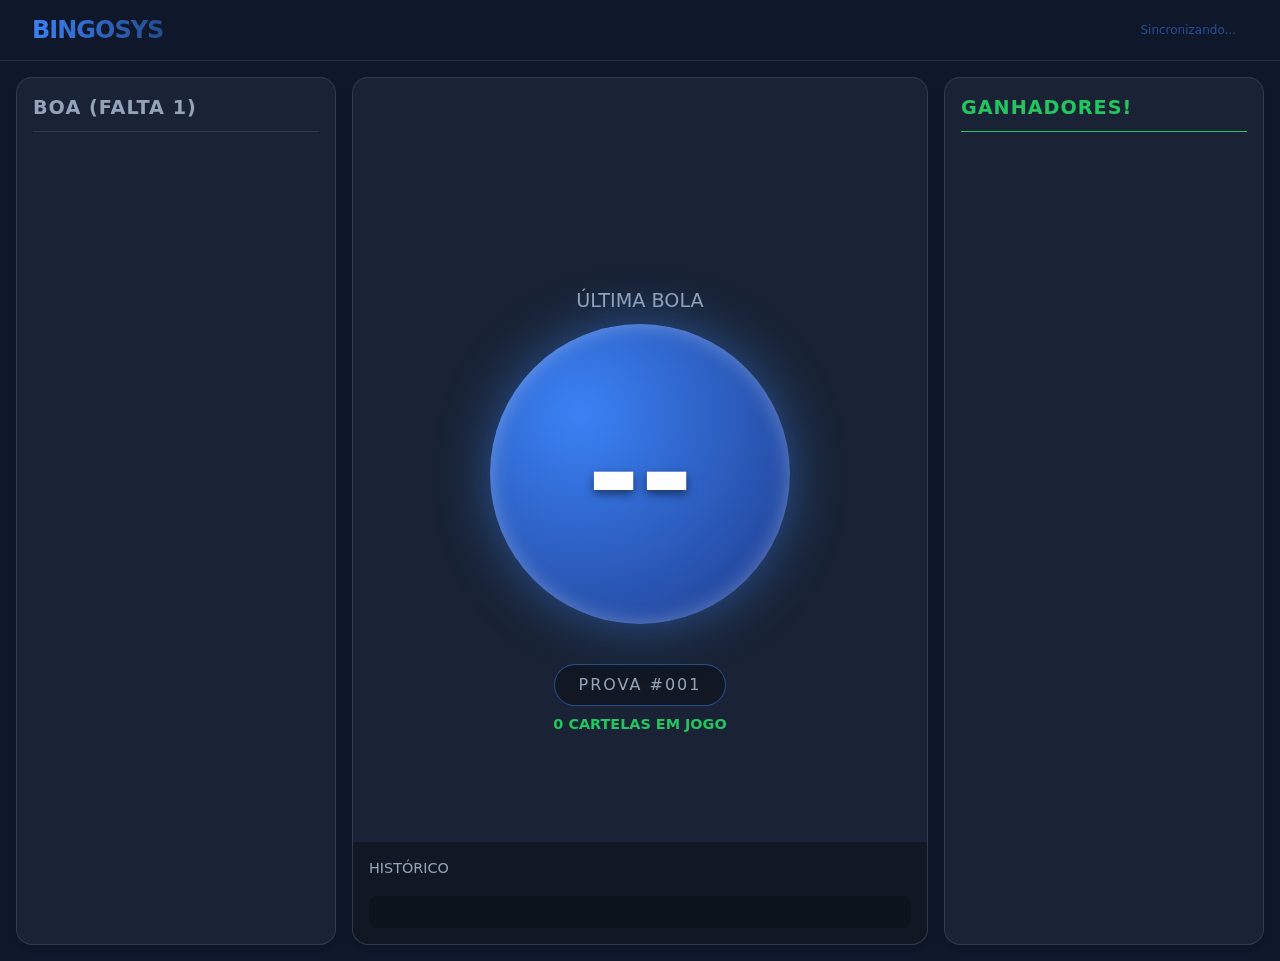
<file: frontend/index.html>
<!DOCTYPE html>
<html lang="pt-BR">

<head>
    <meta charset="UTF-8">
    <meta name="viewport" content="width=device-width, initial-scale=1.0">
    <title>BingoSys - Sorteio Ao Vivo</title>
    <link rel="stylesheet" href="css/style.css">

    <style>
        body {
            overflow-y: auto;
            min-height: 100vh;
        }

        /* Grid Layout */
        .main-grid {
            display: grid;
            grid-template-columns: 320px 1fr 320px;
            gap: 1rem;
            padding: 1rem;
            min-height: 100vh;
        }

        /* Mobile Responsiveness */
        @media (max-width: 1100px) {
            .main-grid {
                grid-template-columns: 1fr;
                height: auto;
                overflow-y: visible;
            }

            .main-grid aside,
            .main-grid main {
                height: auto !important;
                min-height: unset;
            }

            /* Order: Main Content -> Boa -> Ganhadores */
            .main-grid main {
                order: 1;
            }

            .main-grid aside:nth-of-type(1) {
                order: 2;
            }

            .main-grid aside:nth-of-type(2) {
                order: 3;
            }

            .ticket-list {
                max-height: 300px !important;
            }

            .big-ball {
                width: 60vw !important;
                height: 60vw !important;
                font-size: 20vw !important;
            }

            .admin-controls {
                position: relative !important;
                top: 0 !important;
                right: 0 !important;
                margin-bottom: 2rem;
                flex-wrap: wrap;
                justify-content: center;
                width: 100%;
            }
        }

        .section-title {
            font-size: 1.2rem;
            font-weight: 600;
            color: var(--text-secondary);
            margin-bottom: 1rem;
            text-transform: uppercase;
            letter-spacing: 1px;
            border-bottom: 1px solid rgba(255, 255, 255, 0.1);
            padding-bottom: 0.5rem;
        }

        /* Last Calls Bar */
        .balls-history {
            display: flex;
            gap: 0.5rem;
            flex-wrap: wrap;
            padding: 1rem;
            background: rgba(0, 0, 0, 0.2);
            border-radius: var(--radius-md);
            margin-top: 1rem;
        }

        .ball {
            width: 50px;
            height: 50px;
            border-radius: 50%;
            background: var(--bg-secondary);
            display: flex;
            align-items: center;
            justify-content: center;
            font-weight: 700;
            font-size: 1.2rem;
            border: 2px solid transparent;
            box-shadow: 0 4px 6px rgba(0, 0, 0, 0.2);
        }

        .ball.last {
            background: var(--warning);
            color: #000;
            border-color: #fff;
            transform: scale(1.1);
        }

        /* Current Call - The Big One */
        .current-ball-display {
            display: flex;
            flex-direction: column;
            align-items: center;
            justify-content: center;
            height: 100%;
        }

        .big-ball {
            width: 25vw;
            height: 25vw;
            max-width: 300px;
            max-height: 300px;
            border-radius: 50%;
            background: radial-gradient(circle at 30% 30%, var(--accent-primary), #1e3a8a);
            display: flex;
            align-items: center;
            justify-content: center;
            font-size: 8rem;
            font-weight: 800;
            color: white;
            box-shadow: 0 0 50px var(--accent-glow), inset 0 0 20px rgba(255, 255, 255, 0.3);
            text-shadow: 0 4px 10px rgba(0, 0, 0, 0.5);
            margin-bottom: 1rem;
            animation: popIn 0.5s cubic-bezier(0.175, 0.885, 0.32, 1.275);
        }

        @keyframes popIn {
            from {
                transform: scale(0);
                opacity: 0;
            }

            to {
                transform: scale(1);
                opacity: 1;
            }
        }

        /* Lists */
        .ticket-list {
            list-style: none;
            overflow-y: auto;
            max-height: calc(100vh - 150px);
        }

        .ticket-item {
            background: rgba(255, 255, 255, 0.05);
            padding: 0.75rem;
            margin-bottom: 0.5rem;
            border-radius: var(--radius-md);
            display: flex;
            justify-content: space-between;
            align-items: center;
            border-left: 4px solid var(--text-secondary);
        }

        .ticket-item.winner {
            background: rgba(34, 197, 94, 0.2);
            border-left-color: var(--success);
            animation: pulse 2s infinite;
        }

        .ticket-item.near-1 {
            border-left-color: var(--warning);
        }

        /* Bingo Grid Visualization */
        .ticket-card {
            background: rgba(15, 23, 42, 0.6);
            border: 1px solid rgba(255, 255, 255, 0.1);
            border-radius: var(--radius-lg);
            padding: 1rem;
            margin-bottom: 1rem;
            position: relative;
            overflow: hidden;
            transition: all 0.3s;
        }

        .ticket-card.winner {
            border-color: var(--success);
            box-shadow: 0 0 20px rgba(34, 197, 94, 0.2);
        }

        .ticket-card.near-1 {
            border-color: var(--warning);
        }

        .ticket-header {
            display: flex;
            justify-content: space-between;
            align-items: center;
            margin-bottom: 0.75rem;
            font-size: 0.9rem;
            font-weight: 700;
        }

        .bingo-container {
            user-select: none;
        }

        .bingo-labels {
            display: grid;
            grid-template-columns: repeat(5, 1fr);
            gap: 4px;
            text-align: center;
            font-weight: 900;
            color: var(--accent-glow);
            font-size: 0.75rem;
            margin-bottom: 4px;
            letter-spacing: 2px;
        }

        .bingo-grid {
            display: grid;
            grid-template-columns: repeat(5, 1fr);
            gap: 4px;
        }

        .bingo-cell {
            background: rgba(255, 255, 255, 0.03);
            border: 1px solid rgba(255, 255, 255, 0.05);
            aspect-ratio: 1/1;
            display: flex;
            align-items: center;
            justify-content: center;
            font-size: 0.85rem;
            font-weight: 700;
            border-radius: 4px;
            color: var(--text-secondary);
            transition: all 0.2s;
        }

        .bingo-cell.marked {
            background: rgba(34, 197, 94, 0.3);
            border-color: var(--success);
            color: white;
            box-shadow: inset 0 0 8px rgba(34, 197, 94, 0.2);
        }

        @keyframes pulse {
            0% {
                box-shadow: 0 0 0 0 rgba(34, 197, 94, 0.4);
            }

            70% {
                box-shadow: 0 0 0 10px rgba(34, 197, 94, 0);
            }

            100% {
                box-shadow: 0 0 0 0 rgba(34, 197, 94, 0);
            }
        }

        /* Admin Controls */
        .admin-controls {
            position: absolute;
            top: 1rem;
            right: 1rem;
            display: flex;
            gap: 1rem;
            z-index: 100;
            background: rgba(0, 0, 0, 0.4);
            padding: 0.75rem;
            border-radius: var(--radius-md);
            backdrop-filter: blur(5px);
            align-items: center;
        }

        .input-manual {
            width: 60px;
            background: rgba(255, 255, 255, 0.1);
            border: 1px solid rgba(255, 255, 255, 0.2);
            color: white;
            padding: 0.5rem;
            border-radius: var(--radius-md);
            text-align: center;
            font-weight: bold;
            font-size: 1.1rem;
        }

        .more-badge {
            background: var(--bg-secondary);
            color: var(--text-secondary);
            padding: 0.5rem;
            text-align: center;
            border-radius: var(--radius-md);
            font-size: 0.85rem;
            font-style: italic;
            border: 1px dashed rgba(255, 255, 255, 0.1);
            margin-top: 0.5rem;
        }

        .sorteio-id-box {
            background: rgba(0, 0, 0, 0.3);
            padding: 0.5rem 1.5rem;
            border-radius: 50px;
            border: 1px solid var(--accent-glow);
            margin-top: 1.5rem;
            color: var(--text-secondary);
            font-weight: 500;
            letter-spacing: 2px;
        }

        /* Top Menu Bar */
        .top-navbar {
            background: rgba(15, 23, 42, 0.9);
            backdrop-filter: blur(10px);
            border-bottom: 1px solid rgba(255, 255, 255, 0.1);
            padding: 0.75rem 2rem;
            display: flex;
            justify-content: space-between;
            align-items: center;
            position: sticky;
            top: 0;
            z-index: 1000;
        }

        .nav-logo {
            font-size: 1.5rem;
            font-weight: 800;
            background: linear-gradient(to right, var(--accent-primary), var(--accent-glow));
            -webkit-background-clip: text;
            -webkit-text-fill-color: transparent;
            letter-spacing: -1px;
        }

        .nav-actions {
            display: flex;
            gap: 1rem;
        }

        .nav-btn {
            background: rgba(255, 255, 255, 0.05);
            border: 1px solid rgba(255, 255, 255, 0.1);
            color: white;
            padding: 0.5rem 1rem;
            border-radius: var(--radius-md);
            cursor: pointer;
            font-size: 0.85rem;
            font-weight: 600;
            transition: all 0.2s;
            display: flex;
            align-items: center;
            gap: 0.5rem;
            text-decoration: none;
        }

        .nav-btn:hover {
            background: rgba(255, 255, 255, 0.1);
            border-color: var(--accent-primary);
        }

        .nav-btn.primary {
            background: var(--accent-primary);
            border-color: transparent;
        }

        /* Modal Settings */
        .modal-overlay {
            position: fixed;
            top: 0;
            left: 0;
            right: 0;
            bottom: 0;
            background: rgba(0, 0, 0, 0.8);
            display: none;
            /* Hidden by default */
            align-items: center;
            justify-content: center;
            z-index: 2000;
            backdrop-filter: blur(5px);
        }

        .modal-card {
            background: var(--bg-secondary);
            width: 100%;
            max-width: 450px;
            padding: 2rem;
            border-radius: var(--radius-lg);
            border: 1px solid rgba(255, 255, 255, 0.1);
            box-shadow: 0 25px 50px -12px rgba(0, 0, 0, 0.5);
        }

        .modal-header {
            margin-bottom: 1.5rem;
            border-bottom: 1px solid rgba(255, 255, 255, 0.05);
            padding-bottom: 1rem;
        }

        .modal-title {
            font-size: 1.25rem;
            font-weight: 700;
            color: white;
        }

        .form-group {
            margin-bottom: 1.25rem;
        }

        .form-label {
            display: block;
            font-size: 0.85rem;
            color: var(--text-secondary);
            margin-bottom: 0.5rem;
            font-weight: 500;
        }

        .form-input {
            width: 100%;
            background: rgba(0, 0, 0, 0.2);
            border: 1px solid rgba(255, 255, 255, 0.1);
            padding: 0.75rem;
            border-radius: var(--radius-md);
            color: white;
            font-size: 1rem;
        }

        .form-select {
            width: 100%;
            background: #0f172a;
            border: 1px solid rgba(255, 255, 255, 0.1);
            padding: 0.75rem;
            border-radius: var(--radius-md);
            color: white;
            font-size: 1rem;
            appearance: none;
            cursor: pointer;
        }

        .form-select option {
            background: #0f172a;
            color: white;
        }

        .modal-footer {
            display: flex;
            justify-content: flex-end;
            gap: 1rem;
            margin-top: 2rem;
        }

        .mode-badge {
            font-size: 0.75rem;
            background: rgba(var(--accent-primary-rgb), 0.2);
            padding: 0.25rem 0.75rem;
            border-radius: 100px;
            color: var(--accent-glow);
            border: 1px solid rgba(var(--accent-primary-rgb), 0.3);
        }
    </style>
</head>

<body>

    <nav class="top-navbar">
        <div class="nav-logo">BINGOSYS</div>
        <div id="game-status-badge" class="nav-actions">
            <div id="mode-display" class="mode-badge">Sincronizando...</div>
        </div>
    </nav>

    <div class="main-grid">
        <!-- Left: Near Wins (Good) -->
        <aside class="glass-panel" style="padding: 1rem; display: flex; flex-direction: column;">
            <div class="section-title">Boa (Falta 1)</div>
            <ul id="list-near-1" class="ticket-list" style="flex: 1;">
                <!-- Items injected via JS -->
            </ul>
            <div id="more-near-1" class="more-badge" style="display: none;"></div>
        </aside>

        <!-- Center: Highlights -->
        <main class="glass-panel" style="position: relative; overflow: hidden;">
            <div class="current-ball-display">
                <div
                    style="font-size: 1.2rem; color: var(--text-secondary); margin-bottom: 0.5rem; text-transform: uppercase;">
                    Última Bola</div>
                <div id="current-ball" class="big-ball">--</div>
                <div id="sorteio-label" class="sorteio-id-box">PROVA #001</div>
                <div id="playing-count"
                    style="margin-top: 0.5rem; color: var(--success); font-size: 0.9rem; font-weight: 600;">0 CARTELAS
                    EM JOGO</div>
            </div>

            <!-- Bottom: History -->
            <div style="position: absolute; bottom: 0; left: 0; right: 0; background: rgba(0,0,0,0.3); padding: 1rem;">
                <div style="font-size: 0.9rem; margin-bottom: 0.5rem; color: var(--text-secondary);">HISTÓRICO</div>
                <div id="history-row" class="balls-history">
                    <!-- Balls injected here -->
                </div>
            </div>

            <!-- Admin Controls Removed for Public View -->
        </main>

        <!-- Right: Winners -->
        <aside class="glass-panel" style="padding: 1rem; display: flex; flex-direction: column;">
            <div class="section-title" style="color: var(--success); border-color: var(--success);">Ganhadores!</div>
            <ul id="list-winners" class="ticket-list" style="flex: 1;">
                <!-- Winners... -->
            </ul>
            <div id="more-winners" class="more-badge" style="display: none;"></div>
        </aside>
    </div>

    <!-- Modal preferences removed for public view -->

    <script src="js/socket.js"></script>
    <script>
        // DOM Elements
        const elCurrentBall = document.getElementById('current-ball');
        const elHistory = document.getElementById('history-row');
        const elListNear1 = document.getElementById('list-near-1');
        const elListWinners = document.getElementById('list-winners');
        const elMoreNear1 = document.getElementById('more-near-1');
        const elManualInput = document.getElementById('manual-num');

        // State
        let drawnNumbers = [];
        let lastWinners = [];
        let lastNearWins = {};
        let config = {
            maxBalls: 75,
            historyLimit: 10
        };
        let showAllWinners = false;
        let showAllNear1 = false;
        let availableModes = [];

        // Socket Events
        bingoSocket.on('connected', () => {
            console.log('Painel conectado!');
        });

        bingoSocket.on('sync_status', (data) => {
            // Sincroniza vendas
            const elPlaying = document.getElementById('playing-count');
            if (elPlaying) elPlaying.textContent = data.totalRegistered + " CARTELAS EM JOGO";

            // Sincroniza bolas
            drawnNumbers = data.drawnNumbers || [];
            elHistory.innerHTML = "";
            drawnNumbers.forEach(num => {
                const ball = document.createElement('div');
                ball.className = 'history-ball';
                ball.textContent = num < 10 ? '0' + num : num;
                elHistory.insertBefore(ball, elHistory.firstChild);
            });

            if (drawnNumbers.length > 0) {
                const last = drawnNumbers[drawnNumbers.length - 1];
                elCurrentBall.textContent = last < 10 ? '0' + last : last;
            } else {
                elCurrentBall.textContent = "--";
            }

            // Sincroniza listas
            if (data.winners) updateWinners(data.winners);
            if (data.near_wins) updateNearWins(data.near_wins);

            // Sincroniza Configurações
            if (data.maxBalls) config.maxBalls = data.maxBalls;
            if (data.gridIndex) config.gridIndex = data.gridIndex;
            if (data.numChances) config.numChances = data.numChances;

            if (data.modes) {
                availableModes = data.modes;
                populateModesList();
            }

            updateConfigBadge();
        });

        bingoSocket.on('config_updated', (data) => {
            config.maxBalls = data.maxBalls;
            config.gridIndex = data.gridIndex;
            config.numChances = data.numChances;
            updateConfigBadge();

            // Sincroniza campos se o administrador estiver com o modal aberto
            syncSettingsFields();
        });

        bingoSocket.on('number_drawn', (data) => {
            const num = data.number;
            drawnNumbers.push(num);
            updateDisplay(num);

            // Re-renderiza listas para atualizar destaques nos grids
            updateWinners(lastWinners);
            updateNearWins(lastNearWins);
        });

        bingoSocket.on('number_cancelled', (data) => {
            const num = data.number;
            drawnNumbers = drawnNumbers.filter(n => n !== num);
            if (elHistory.firstChild) elHistory.removeChild(elHistory.firstChild);

            if (drawnNumbers.length > 0) {
                const last = drawnNumbers[drawnNumbers.length - 1];
                elCurrentBall.textContent = last < 10 ? '0' + last : last;
            } else {
                elCurrentBall.textContent = "--";
            }

            if (data.winners) updateWinners(data.winners);
            if (data.near_wins) updateNearWins(data.near_wins);
        });

        bingoSocket.on('ticket_registered', (data) => {
            const elPlaying = document.getElementById('playing-count');
            if (elPlaying) elPlaying.textContent = data.totalRegistered + " CARTELAS EM JOGO";
        });

        bingoSocket.on('sales_cleared', (data) => {
            const elPlaying = document.getElementById('playing-count');
            if (elPlaying) elPlaying.textContent = "0 CARTELAS EM JOGO";
        });

        bingoSocket.on('game_update', (data) => {
            if (data.winners) updateWinners(data.winners);
            if (data.near_wins) updateNearWins(data.near_wins);
        });

        bingoSocket.on('sync_status', (data) => {
            if (data.historyLimit) config.historyLimit = data.historyLimit;
            drawnNumbers = data.drawnNumbers || [];

            elHistory.innerHTML = "";
            const historyToShow = drawnNumbers.slice(-config.historyLimit);
            historyToShow.forEach(num => {
                const ball = document.createElement('div');
                ball.className = 'ball animate-fade-in';
                ball.textContent = num;
                elHistory.insertBefore(ball, elHistory.firstChild);
            });

            if (drawnNumbers.length > 0) {
                const last = drawnNumbers[drawnNumbers.length - 1];
                elCurrentBall.textContent = last < 10 ? '0' + last : last;
            } else {
                elCurrentBall.textContent = "--";
            }

            if (data.winners) {
                lastWinners = data.winners;
                updateWinners(lastWinners);
            }
            if (data.near_wins) {
                lastNearWins = data.near_wins;
                updateNearWins(lastNearWins);
            }

            if (document.getElementById('mode-display')) {
                document.getElementById('mode-display').textContent = data.modeName || "Bingo";
            }
        });

        bingoSocket.on('config_updated', (data) => {
            if (data.historyLimit) {
                config.historyLimit = data.historyLimit;
                // Aplica trimming imediato se o limite diminuiu
                while (elHistory.children.length > config.historyLimit) {
                    elHistory.removeChild(elHistory.lastChild);
                }
            }
        });

        bingoSocket.on('game_started', () => {
            resetBoard();
        });

        // Admin Actions Removed for Public View

        function updateDisplay(number) {
            // Update Big Ball
            // Trigger animation reset
            elCurrentBall.style.animation = 'none';
            elCurrentBall.offsetHeight; /* trigger reflow */
            elCurrentBall.style.animation = null;
            elCurrentBall.textContent = number < 10 ? '0' + number : number;

            // Add to history
            const ball = document.createElement('div');
            ball.className = 'ball animate-fade-in';
            ball.textContent = number;
            // Prepend
            elHistory.insertBefore(ball, elHistory.firstChild);

            // Limit to historyLimit items in history
            while (elHistory.children.length > config.historyLimit) {
                elHistory.removeChild(elHistory.lastChild);
            }
        }

        function updateWinners(winners) {
            lastWinners = winners || [];
            elListWinners.innerHTML = "";
            let toShow = [...lastWinners];

            if (toShow.length > 3 && !showAllWinners) {
                elMoreWinners.style.display = 'block';
                elMoreWinners.textContent = `+ ${toShow.length - 3} ganhadores`;
                toShow = toShow.slice(0, 3);
            } else {
                elMoreWinners.style.display = 'none';
            }

            toShow.forEach(ticket => {
                try {
                    const div = document.createElement('div');
                    div.className = 'ticket-card winner';
                    let gridHtml = renderBingoGrid(ticket.numbers);
                    div.innerHTML = `
                        <div class="ticket-header">
                            <span style="color: var(--success)">🏆 #${ticket.barcode}</span>
                            <span>GANHOU!</span>
                        </div>
                        ${gridHtml}
                    `;
                    elListWinners.appendChild(div);
                } catch (e) { console.error("Erro ao renderizar vencedor:", e); }
            });
        }

        function updateNearWins(nearWins) {
            lastNearWins = nearWins || {};
            elListNear1.innerHTML = "";
            let list1 = lastNearWins["1"] || [];

            if (list1.length > 3 && !showAllNear1) {
                elMoreNear1.style.display = 'block';
                elMoreNear1.textContent = `+ ${list1.length - 3} armadas`;
                list1 = list1.slice(0, 3);
            } else {
                elMoreNear1.style.display = 'none';
            }

            list1.forEach(ticket => {
                try {
                    const div = document.createElement('div');
                    div.className = 'ticket-card near-1';
                    let gridHtml = renderBingoGrid(ticket.numbers);
                    div.innerHTML = `
                        <div class="ticket-header">
                            <span style="color: var(--warning)">🔥 #${ticket.barcode}</span>
                            <span>FALTA 1</span>
                        </div>
                        ${gridHtml}
                    `;
                    elListNear1.appendChild(div);
                } catch (e) { console.error("Erro ao renderizar armada:", e); }
            });
        }

        function renderBingoGrid(numbers) {
            if (!numbers || numbers.length === 0) return "";

            const rows = numbers.length / 5;
            let html = `
                <div class="bingo-container">
                    <div class="bingo-labels">
                        <div>B</div><div>I</div><div>N</div><div>G</div><div>O</div>
                    </div>
                    <div class="bingo-grid" style="grid-template-rows: repeat(${rows}, 1fr)">
            `;

            // Preenchimento coluna-primeiro (B-I-N-G-O)
            // Para cada linha r, visitamos cada coluna c
            for (let r = 0; r < rows; r++) {
                for (let c = 0; c < 5; c++) {
                    const idx = (c * rows) + r;
                    const val = numbers[idx];
                    const isMarked = drawnNumbers.includes(val);
                    html += `<div class="bingo-cell ${isMarked ? 'marked' : ''}">${val.toString().padStart(2, '0')}</div>`;
                }
            }
            html += `</div></div>`;
            return html;
        }

        function resetBoard() {
            elCurrentBall.textContent = "--";
            elHistory.innerHTML = "";
            elListNear1.innerHTML = "";
            elListWinners.innerHTML = "";
            elMoreNear1.style.display = 'none';
            elMoreWinners.style.display = 'none';
            drawnNumbers = [];
        }

        // Settings Modal Logic Removed for Public View

        function populateModesList() {
            const select = document.getElementById('cfg-mode');
            select.innerHTML = "";
            availableModes.forEach(mode => {
                const opt = document.createElement('option');
                opt.value = mode.id;
                opt.textContent = mode.name;
                select.appendChild(opt);
            });
        }

        function updateConfigBadge() {
            const badge = document.getElementById('mode-display');
            if (badge) {
                const mode = availableModes.find(m => m.balls == config.maxBalls && m.grid == config.gridIndex);
                const modeName = mode ? mode.name : `${config.maxBalls} Bolas | Grade ${parseInt(config.gridIndex) + 1}`;
                badge.textContent = `${modeName} | ${config.numChances} Chance(s)`;
            }
            // Atualiza o placeholder do manual input
            elManualInput.max = config.maxBalls;
        }
    </script>
</body>

</html>
</file>
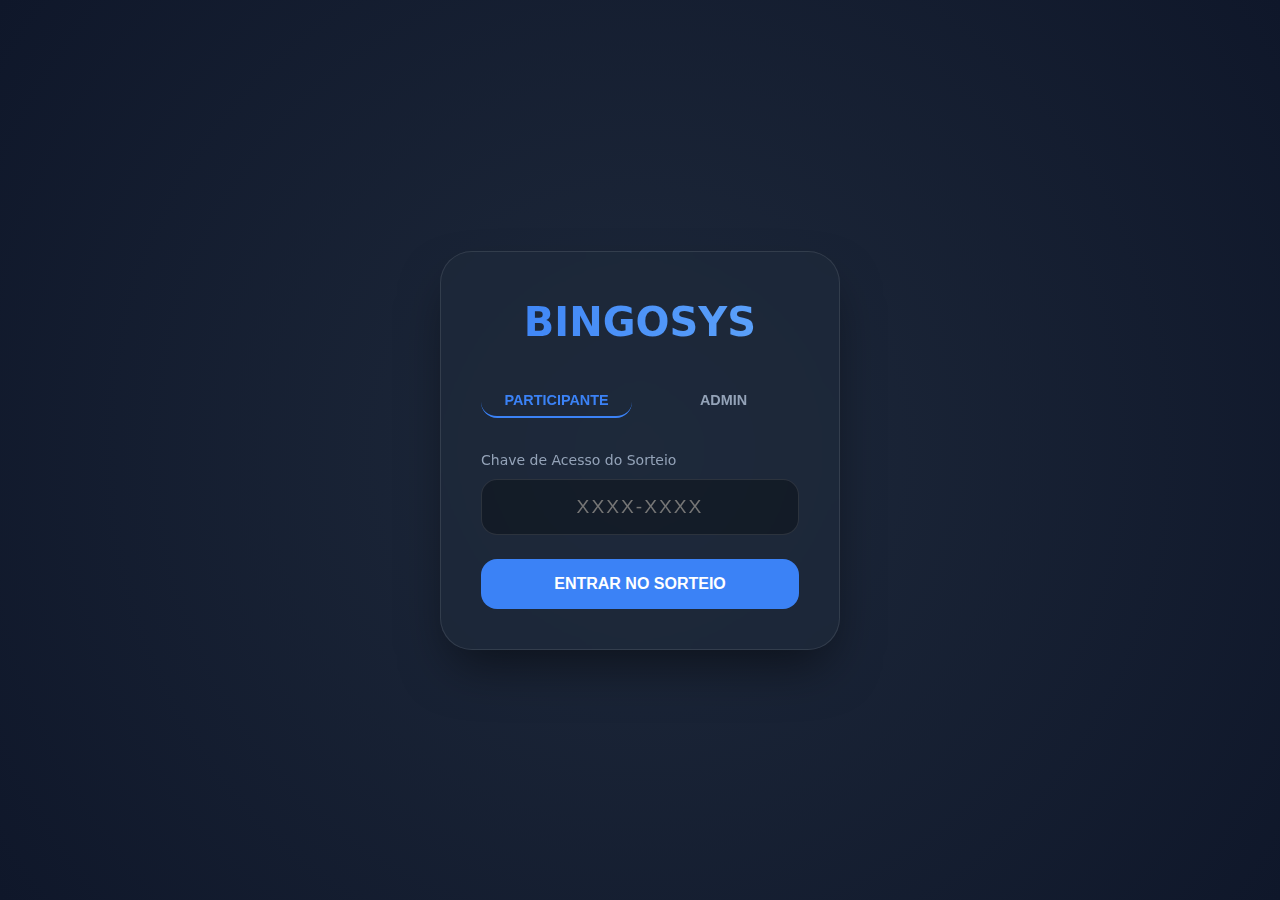
<file: frontend/admin_tenants.html>
<!DOCTYPE html>
<html lang="pt-BR">

<head>
    <meta charset="UTF-8">
    <meta name="viewport" content="width=device-width, initial-scale=1.0">
    <title>BingoSys - Administração Mestre</title>
    <link rel="stylesheet" href="css/style.css">
    <style>
        .admin-container {
            padding: 2rem;
            max-width: 1200px;
            margin: 0 auto;
        }

        .header {
            display: flex;
            justify-content: space-between;
            align-items: center;
            margin-bottom: 2rem;
        }

        .card {
            background: rgba(30, 41, 59, 0.4);
            backdrop-filter: blur(10px);
            border: 1px solid rgba(255, 255, 255, 0.1);
            border-radius: 1rem;
            padding: 1.5rem;
            margin-bottom: 2rem;
        }

        table {
            width: 100%;
            border-collapse: collapse;
            margin-top: 1rem;
        }

        th {
            text-align: left;
            color: #94a3b8;
            padding: 1rem;
            font-size: 0.8rem;
            text-transform: uppercase;
            border-bottom: 1px solid rgba(255, 255, 255, 0.05);
        }

        td {
            padding: 1rem;
            border-bottom: 1px solid rgba(255, 255, 255, 0.05);
            font-size: 0.95rem;
        }

        .badge {
            padding: 0.25rem 0.75rem;
            border-radius: 1rem;
            font-size: 0.75rem;
            font-weight: 600;
        }

        .badge-active {
            background: rgba(34, 197, 94, 0.2);
            color: #4ade80;
        }

        .btn-action {
            background: rgba(255, 255, 255, 0.05);
            border: 1px solid rgba(255, 255, 255, 0.1);
            color: white;
            padding: 0.4rem 0.8rem;
            border-radius: 0.5rem;
            cursor: pointer;
            font-size: 0.8rem;
        }

        .btn-primary {
            background: #3b82f6;
            border: none;
            padding: 0.75rem 1.5rem;
            font-weight: 700;
        }
    </style>
</head>

<body>
    <div class="admin-container">
        <div class="header">
            <h1 style="font-size: 1.8rem; font-weight: 800;">ADMINISTRAÇÃO MESTRE</h1>
            <button onclick="BingoAuth.logout()" class="nav-btn" style="color: var(--danger)">SAIR</button>
        </div>

        <div class="card">
            <div style="display: flex; justify-content: space-between; align-items: center;">
                <h2 style="font-size: 1.2rem; font-weight: 700;">CHAVES</h2>
                <button class="btn-action btn-primary" onclick="abrirModalNovaChave()">+ Nova Chave</button>
            </div>
            <table>
                <thead>
                    <tr>
                        <th>ID</th>
                        <th>CÓDIGO DA CHAVE</th>
                        <th>SORTEIO VINCULADO</th>
                        <th>STATUS</th>
                        <th>AÇÕES</th>
                    </tr>
                </thead>
                <tbody id="lista-chaves">
                    <!-- Injetado via JS -->
                    <tr>
                        <td colspan="5" style="text-align: center; color: #94a3b8; padding: 3rem;">Carregando dados do
                            servidor...</td>
                    </tr>
                </tbody>
            </table>
        </div>

        <div class="card">
            <h2 style="font-size: 1.2rem; font-weight: 700; margin-bottom: 1rem;">SORTEIOS ATIVOS</h2>
            <div id="lista-sorteios"
                style="display: grid; grid-template-columns: repeat(auto-fill, minmax(300px, 1fr)); gap: 1rem;">
                <!-- Cards de sorteios -->
            </div>
        </div>
    </div>

    <!-- Modal Nova Chave -->
    <div id="modal-nova-chave"
        style="display: none; position: fixed; top: 0; left: 0; width: 100%; height: 100%; background: rgba(0,0,0,0.8); backdrop-filter: blur(5px); z-index: 1000; justify-content: center; align-items: center;">
        <div class="card"
            style="width: 100%; max-width: 400px; margin: 1rem; border: 1px solid rgba(59, 130, 246, 0.3);">
            <h2 style="margin-bottom: 1.5rem; font-size: 1.4rem; color: #3b82f6;">Nova Chave de Acesso</h2>

            <div style="margin-bottom: 1.5rem;">
                <label style="display: block; font-size: 0.8rem; color: #94a3b8; margin-bottom: 0.5rem;">Modelo de
                    Sorteio:</label>
                <select id="new-modelo"
                    style="width: 100%; padding: 0.8rem; background: #0f172a; border: 1px solid #334155; border-radius: 8px; color: white;">
                    <!-- Preenchido via JS -->
                </select>
            </div>

            <div style="margin-bottom: 2rem;">
                <label style="display: block; font-size: 0.8rem; color: #94a3b8; margin-bottom: 0.5rem;">Base de
                    Dados:</label>
                <select id="new-base"
                    style="width: 100%; padding: 0.8rem; background: #0f172a; border: 1px solid #334155; border-radius: 8px; color: white;">
                    <!-- Preenchido via JS -->
                </select>
            </div>

            <div style="display: flex; gap: 1rem;">
                <button class="btn-action btn-primary" style="flex: 2; border-radius: 8px;"
                    onclick="gerarNovaChaveFinal()">GERAR E CRIAR</button>
                <button class="btn-action" style="flex: 1; border-radius: 8px;"
                    onclick="fecharModalNovaChave()">CANCELAR</button>
            </div>
        </div>
    </div>

    <script src="js/socket.js"></script>
    <script src="js/auth.js"></script>
    <script>
        if (!BingoAuth.checkAccess() || !BingoAuth.getSession().isMaster) {
            window.location.href = 'login.html';
        }

        const elListaSorteios = document.getElementById('lista-sorteios');

        bingoSocket.on('connected', () => {
            console.log("Conectado como Administrador. Solicitando dados...");
            bingoSocket.send('get_admin_data');
        });

        bingoSocket.on('admin_data_response', (data) => {
            renderizarSorteios(data.sorteios);
            renderizarChaves(data.chaves);
            popularModelosEBases(data.modelos, data.bases);
        });

        bingoSocket.on('chave_criada_response', (data) => {
            if (data.status === 'ok') {
                fecharModalNovaChave();
                renderizarSorteios(data.sorteios);
                renderizarChaves(data.chaves);

                // Opcional: feedback visual sutil ao invés de alert travando
                console.log("Sorteio e Chave criados:", data.chave);
            } else {
                alert("Erro: " + data.message);
            }
        });

        function popularModelosEBases(modelos, bases) {
            const selModelo = document.getElementById('new-modelo');
            const selBase = document.getElementById('new-base');

            selModelo.innerHTML = modelos.map(m => `<option value="${m.id}">${m.nome}</option>`).join('');
            selBase.innerHTML = bases.map(b => `<option value="${b.id}">${b.nome} (${b.tipo})</option>`).join('');
        }

        function renderizarChaves(chaves) {
            const tbody = document.getElementById('lista-chaves');
            tbody.innerHTML = "";

            if (chaves.length === 0) {
                tbody.innerHTML = `<tr><td colspan="5" style="text-align: center; color: #94a3b8; padding: 2rem;">Nenhuma chave gerada.</td></tr>`;
                return;
            }

            chaves.forEach(c => {
                const tr = document.createElement('tr');
                tr.innerHTML = `
                    <td><span style="color: #3b82f6; font-weight: 700;">#${c.id}</span></td>
                    <td><code style="background: #0f172a; padding: 0.3rem 0.6rem; border-radius: 4px; border: 1px solid #334155;">${c.chave}</code></td>
                    <td>Sorteio #${c.sorteio_id}</td>
                    <td><span class="badge ${c.status === 'ativa' ? 'badge-active' : ''}">${c.status.toUpperCase()}</span></td>
                    <td>
                        <button class="btn-action" style="border-color: #3b82f6; color: #3b82f6;" onclick="copiarTexto('${c.chave}')">COPIAR</button>
                    </td>
                `;
                tbody.appendChild(tr);
            });
        }

        function copiarTexto(texto) {
            navigator.clipboard.writeText(texto).then(() => {
                alert("Chave copiada para a área de transferência!");
            }).catch(err => {
                console.error('Erro ao copiar:', err);
            });
        }

        function renderizarSorteios(sorteios) {
            elListaSorteios.innerHTML = "";
            if (sorteios.length === 0) {
                elListaSorteios.innerHTML = "<p style='color: #94a3b8; padding: 2rem;'>Nenhum sorteio cadastrado no momento.</p>";
                return;
            }

            sorteios.forEach(s => {
                const card = document.createElement('div');
                card.className = 'card';
                card.style.margin = '0';
                card.innerHTML = `
                    <div style="display: flex; justify-content: space-between; align-items: start; margin-bottom: 1rem;">
                        <div>
                            <span style="color: #3b82f6; font-weight: 800; font-size: 0.8rem;">#${s.id}</span>
                            <h3 style="font-weight: 700; margin-top: 0.2rem;">${s.modelo}</h3>
                            <p style="font-size: 0.75rem; color: #94a3b8;">Base: ${s.base}</p>
                        </div>
                        <span class="badge ${s.status === 'rodando' ? 'badge-active' : ''}">${s.status.toUpperCase()}</span>
                    </div>
                    <div style="font-size: 0.8rem; color: #94a3b8; margin-bottom: 1rem;">
                        Criado em: ${s.criado_em}
                    </div>
                    <div style="display: flex; gap: 0.5rem;">
                        <button class="btn-action" style="flex: 1;">CONFIGURAR</button>
                        <button class="btn-action" style="flex: 1; border-color: #3b82f6; color: #3b82f6;" onclick="gerarChave(${s.id})">GERAR CHAVE</button>
                    </div>
                `;
                elListaSorteios.appendChild(card);
            });
        }

        function fecharModalNovaChave() {
            document.getElementById('modal-nova-chave').style.display = 'none';
        }

        function abrirModalNovaChave() {
            document.getElementById('modal-nova-chave').style.display = 'flex';
        }

        function gerarNovaChaveFinal() {
            const modeloId = parseInt(document.getElementById('new-modelo').value);
            const baseId = parseInt(document.getElementById('new-base').value);

            bingoSocket.send('criar_chave', {
                modelo_id: modeloId,
                base_id: baseId
            });
        }

        function gerarChave(sorteioId) {
            // ... (mantido apenas para sorteios já existentes se necessário, 
            // mas o foco agora é a criação automática)
            alert("Para este sorteio, use as chaves já existentes ou gere uma nova via DB.");
        }
    </script>
</body>

</html>
</file>
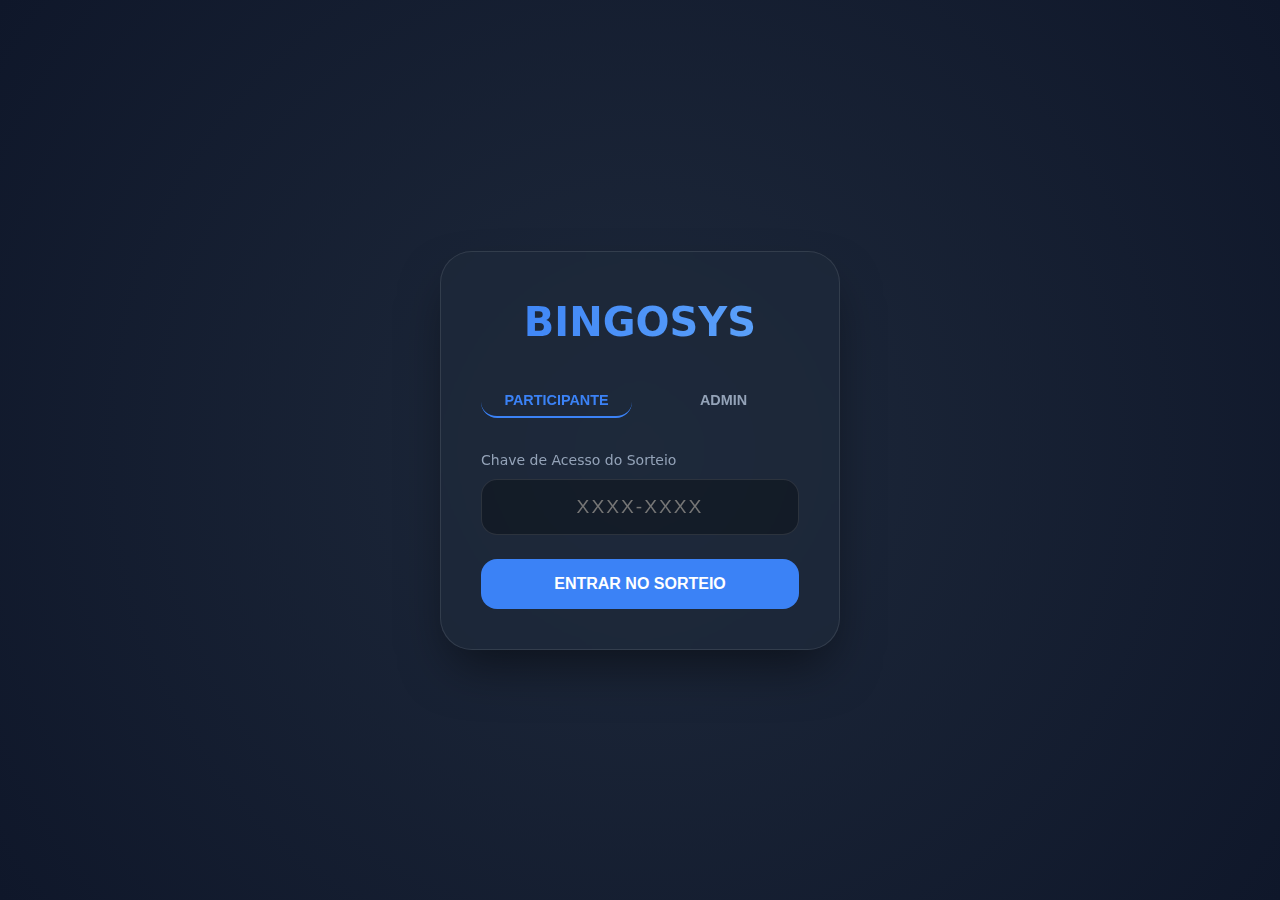
<file: frontend/login.html>
<!DOCTYPE html>
<html lang="pt-BR">

<head>
    <meta charset="UTF-8">
    <meta name="viewport" content="width=device-width, initial-scale=1.0">
    <title>BingoSys - Login</title>
    <link rel="stylesheet" href="css/style.css">
    <style>
        body {
            display: flex;
            align-items: center;
            justify-content: center;
            height: 100vh;
            background: radial-gradient(circle at center, #1e293b 0%, #0f172a 100%);
        }

        .login-card {
            background: rgba(30, 41, 59, 0.7);
            backdrop-filter: blur(10px);
            padding: 2.5rem;
            border-radius: 2rem;
            border: 1px solid rgba(255, 255, 255, 0.1);
            width: 100%;
            max-width: 400px;
            box-shadow: 0 25px 50px -12px rgba(0, 0, 0, 0.5);
            text-align: center;
        }

        .tabs {
            display: flex;
            gap: 1rem;
            margin-bottom: 2rem;
            justify-content: center;
        }

        .tab-btn {
            background: none;
            border: none;
            color: #94a3b8;
            cursor: pointer;
            font-size: 0.9rem;
            font-weight: 600;
            padding: 0.5rem 1rem;
            border-bottom: 2px solid transparent;
        }

        .tab-btn.active {
            color: #3b82f6;
            border-bottom-color: #3b82f6;
        }

        .form-section {
            display: none;
        }

        .form-section.active {
            display: block;
        }

        .logo {
            font-size: 2.5rem;
            font-weight: 800;
            margin-bottom: 2rem;
            background: linear-gradient(to right, #3b82f6, #60a5fa);
            -webkit-background-clip: text;
            -webkit-text-fill-color: transparent;
        }

        .input-group {
            margin-bottom: 1.5rem;
            text-align: left;
        }

        label {
            display: block;
            margin-bottom: 0.5rem;
            color: #94a3b8;
            font-size: 0.875rem;
        }

        input {
            width: 100%;
            padding: 1rem;
            background: rgba(0, 0, 0, 0.3);
            border: 1px solid rgba(255, 255, 255, 0.1);
            border-radius: 1rem;
            color: white;
            font-size: 1.2rem;
            text-align: center;
            letter-spacing: 2px;
            text-transform: uppercase;
        }

        button {
            width: 100%;
            padding: 1rem;
            background: #3b82f6;
            color: white;
            border: none;
            border-radius: 1rem;
            font-weight: 700;
            cursor: pointer;
            transition: all 0.2s;
            font-size: 1rem;
        }

        button:hover {
            background: #2563eb;
            transform: translateY(-2px);
        }

        button:disabled {
            background: #475569;
            cursor: not-allowed;
        }

        .error-msg {
            color: #ef4444;
            margin-top: 1rem;
            font-size: 0.875rem;
            display: none;
        }
    </style>
</head>

<body>
    <div class="login-card">
        <div class="logo">BINGOSYS</div>

        <div class="tabs">
            <button class="tab-btn active" onclick="alternarAba('chave')">PARTICIPANTE</button>
            <button class="tab-btn" onclick="alternarAba('admin')">ADMIN</button>
        </div>

        <div id="secao-chave" class="form-section active">
            <div class="input-group">
                <label>Chave de Acesso do Sorteio</label>
                <input type="text" id="access-key" placeholder="XXXX-XXXX" maxlength="20">
            </div>
            <button id="btn-login-key">ENTRAR NO SORTEIO</button>
        </div>

        <div id="secao-admin" class="form-section">
            <div class="input-group">
                <label>Usuário Mestre</label>
                <input type="text" id="admin-user" placeholder="admin"
                    style="text-transform: none; letter-spacing: normal;">
            </div>
            <div class="input-group">
                <label>Senha</label>
                <input type="password" id="admin-pass" placeholder="••••••••">
            </div>
            <button id="btn-login-admin" style="background: #6366f1;">ENTRAR COMO MESTRE</button>
        </div>

        <div id="error-msg" class="error-msg">Chave inválida ou sorteio encerrado.</div>
    </div>

    <script src="js/socket.js"></script>
    <script src="js/auth.js"></script>
    <script>
        const btnLoginChave = document.getElementById('btn-login-key');
        const btnLoginAdmin = document.getElementById('btn-login-admin');
        const inputChave = document.getElementById('access-key');
        const inputUsuario = document.getElementById('admin-user');
        const inputSenha = document.getElementById('admin-pass');
        const msgErro = document.getElementById('error-msg');

        function alternarAba(aba) {
            document.querySelectorAll('.tab-btn').forEach(b => b.classList.remove('active'));
            document.querySelectorAll('.form-section').forEach(s => s.classList.remove('active'));

            if (aba === 'chave') {
                document.querySelector('.tab-btn:nth-child(1)').classList.add('active');
                document.getElementById('secao-chave').classList.add('active');
            } else {
                document.querySelector('.tab-btn:nth-child(2)').classList.add('active');
                document.getElementById('secao-admin').classList.add('active');
            }
            msgErro.style.display = 'none';
        }

        btnLoginChave.onclick = () => {
            const chave = inputChave.value.trim();
            if (!chave) return;
            btnLoginChave.disabled = true;
            msgErro.style.display = 'none';
            bingoSocket.login(chave);
        };

        btnLoginAdmin.onclick = () => {
            const usuario = inputUsuario.value.trim();
            const senha = inputSenha.value;
            if (!usuario || !senha) return;
            btnLoginAdmin.disabled = true;
            msgErro.style.display = 'none';
            bingoSocket.send('login_admin', { usuario, senha });
        };

        bingoSocket.on('login_success', (data) => {
            if (data.is_master) {
                BingoAuth.saveSession(data.token, true, 0, true);
                window.location.href = 'admin_tenants.html';
            } else {
                BingoAuth.saveSession(inputChave.value.trim(), data.is_operator, data.sorteio_id, false);
                if (data.is_operator) {
                    window.location.href = 'panel.html';
                } else {
                    window.location.href = 'index.html';
                }
            }
        });

        bingoSocket.on('login_error', (data) => {
            btnLoginChave.disabled = false;
            btnLoginAdmin.disabled = false;
            msgErro.innerText = data.message || "Erro ao entrar.";
            msgErro.style.display = 'block';
        });

        // Enter key support
        inputChave.onkeyup = (e) => { if (e.key === 'Enter') btnLoginChave.onclick(); };
        inputSenha.onkeyup = (e) => { if (e.key === 'Enter') btnLoginAdmin.onclick(); };
    </script>
</body>

</html>
</file>
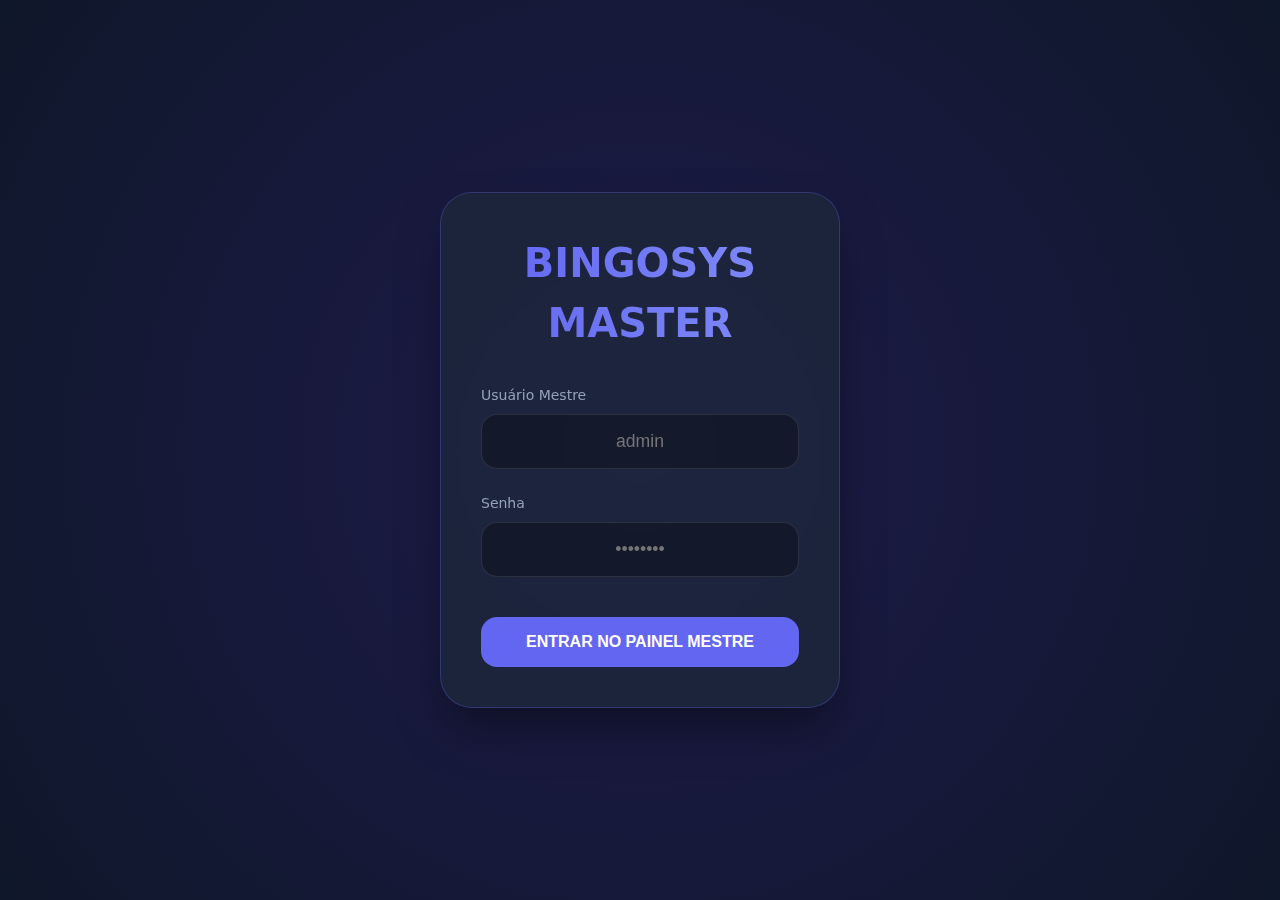
<file: frontend/master.html>
<!DOCTYPE html>
<html lang="pt-BR">

<head>
    <meta charset="UTF-8">
    <meta name="viewport" content="width=device-width, initial-scale=1.0">
    <title>BingoSys - Master Access</title>
    <link rel="stylesheet" href="css/style.css">
    <style>
        body {
            display: flex;
            align-items: center;
            justify-content: center;
            height: 100vh;
            background: radial-gradient(circle at center, #1e1b4b 0%, #0f172a 100%);
        }

        .login-card {
            background: rgba(30, 41, 59, 0.7);
            backdrop-filter: blur(10px);
            padding: 2.5rem;
            border-radius: 2rem;
            border: 1px solid rgba(99, 102, 241, 0.3);
            width: 100%;
            max-width: 400px;
            box-shadow: 0 25px 50px -12px rgba(0, 0, 0, 0.5);
            text-align: center;
        }

        .logo {
            font-size: 2.5rem;
            font-weight: 800;
            margin-bottom: 2rem;
            background: linear-gradient(to right, #6366f1, #818cf8);
            -webkit-background-clip: text;
            -webkit-text-fill-color: transparent;
        }

        .input-group {
            margin-bottom: 1.5rem;
            text-align: left;
        }

        label {
            display: block;
            margin-bottom: 0.5rem;
            color: #94a3b8;
            font-size: 0.875rem;
        }

        input {
            width: 100%;
            padding: 1rem;
            background: rgba(0, 0, 0, 0.3);
            border: 1px solid rgba(255, 255, 255, 0.1);
            border-radius: 1rem;
            color: white;
            font-size: 1.1rem;
            text-align: center;
        }

        button {
            width: 100%;
            padding: 1rem;
            background: #6366f1;
            color: white;
            border: none;
            border-radius: 1rem;
            font-weight: 700;
            cursor: pointer;
            transition: all 0.2s;
            font-size: 1rem;
            margin-top: 1rem;
        }

        button:hover {
            background: #4f46e5;
            transform: translateY(-2px);
        }

        button:disabled {
            background: #475569;
            cursor: not-allowed;
        }

        .error-msg {
            color: #ef4444;
            margin-top: 1rem;
            font-size: 0.875rem;
            display: none;
        }
    </style>
</head>

<body>
    <div class="login-card">
        <div class="logo">BINGOSYS MASTER</div>

        <div id="secao-admin" class="form-section">
            <div class="input-group">
                <label>Usuário Mestre</label>
                <input type="text" id="admin-user" placeholder="admin" autocomplete="off">
            </div>
            <div class="input-group">
                <label>Senha</label>
                <input type="password" id="admin-pass" placeholder="••••••••">
            </div>
            <button id="btn-login-admin">ENTRAR NO PAINEL MESTRE</button>
        </div>

        <div id="error-msg" class="error-msg">Credenciais inválidas.</div>
    </div>

    <script src="js/socket.js"></script>
    <script src="js/auth.js"></script>
    <script>
        const btnLoginAdmin = document.getElementById('btn-login-admin');
        const inputUsuario = document.getElementById('admin-user');
        const inputSenha = document.getElementById('admin-pass');
        const msgErro = document.getElementById('error-msg');

        btnLoginAdmin.onclick = () => {
            const usuario = inputUsuario.value.trim();
            const senha = inputSenha.value;
            if (!usuario || !senha) return;
            
            btnLoginAdmin.disabled = true;
            msgErro.style.display = 'none';
            
            bingoSocket.on('connected', () => {
                bingoSocket.send('login_admin', { usuario, senha });
            });
            
            // Se já estiver conectado, envia direto
            if (bingoSocket.isConnected) {
                bingoSocket.send('login_admin', { usuario, senha });
            }
        };

        bingoSocket.on('login_success', (data) => {
            if (data.is_master) {
                BingoAuth.saveSession(data.token, true, 0, true);
                window.location.href = 'admin_tenants.html';
            } else {
                msgErro.innerText = "Acesso negado: Esta conta não tem privilégios de administrador.";
                msgErro.style.display = 'block';
                btnLoginAdmin.disabled = false;
            }
        });

        bingoSocket.on('login_error', (data) => {
            btnLoginAdmin.disabled = false;
            msgErro.innerText = data.message || "Erro de autenticação.";
            msgErro.style.display = 'block';
        });

        inputSenha.onkeyup = (e) => { if (e.key === 'Enter') btnLoginAdmin.onclick(); };
        inputUsuario.onkeyup = (e) => { if (e.key === 'Enter') btnLoginAdmin.onclick(); };
    </script>
</body>

</html>
</file>
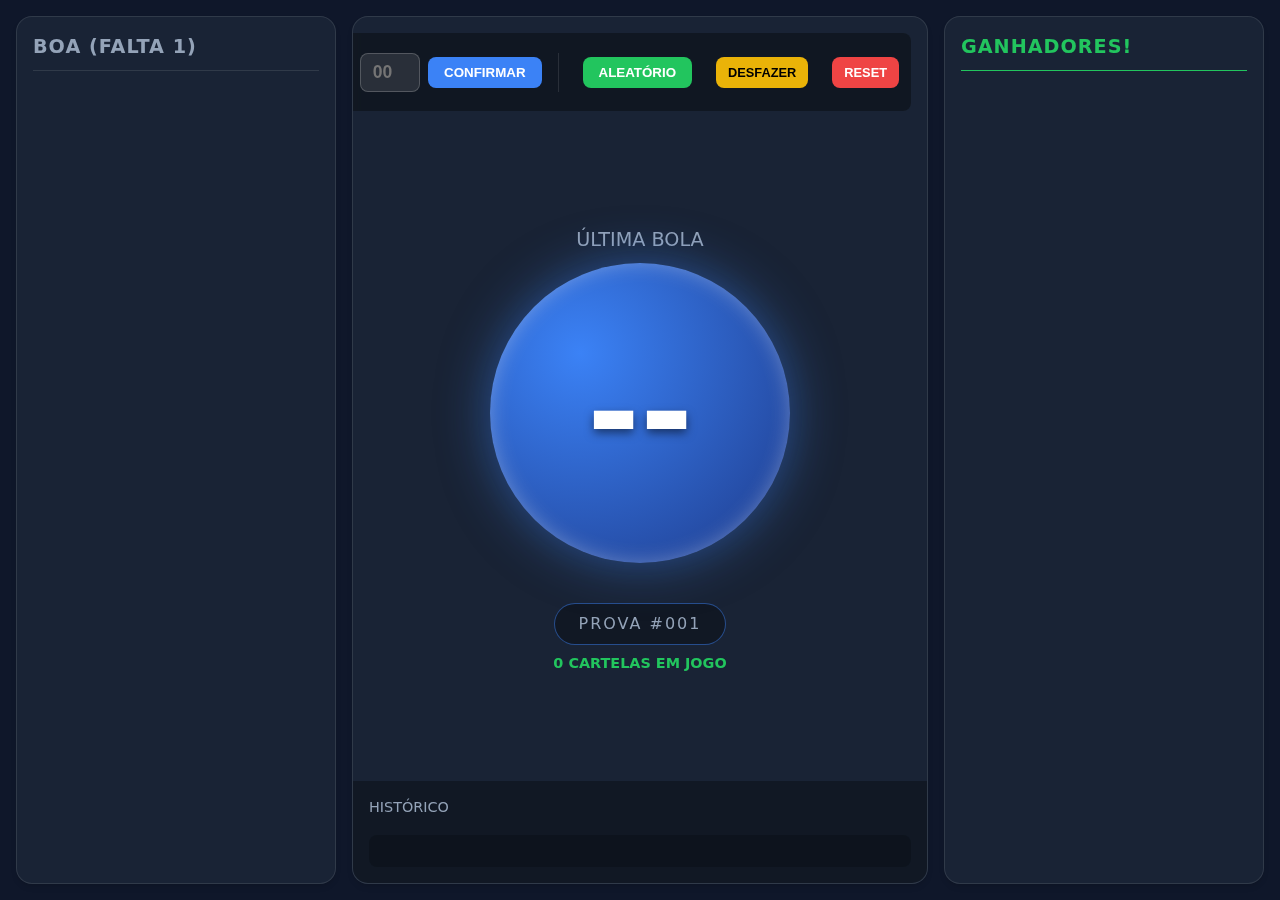
<file: frontend/panel.html>
<!DOCTYPE html>
<html lang="pt-BR">

<head>
    <meta charset="UTF-8">
    <meta name="viewport" content="width=device-width, initial-scale=1.0">
    <title>BingoSys - Painel Ao Vivo</title>
    <link rel="stylesheet" href="css/style.css">

    <style>
        body {
            overflow-y: auto;
            min-height: 100vh;
        }

        /* Grid Layout */
        .main-grid {
            display: grid;
            grid-template-columns: 320px 1fr 320px;
            gap: 1rem;
            padding: 1rem;
            min-height: 100vh;
        }

        /* Mobile Responsiveness */
        @media (max-width: 1100px) {
            .main-grid {
                grid-template-columns: 1fr;
                height: auto;
                overflow-y: visible;
            }

            .main-grid aside,
            .main-grid main {
                height: auto !important;
                min-height: unset;
            }

            /* Order: Main Content -> Boa -> Ganhadores */
            .main-grid main {
                order: 1;
            }

            .main-grid aside:nth-of-type(1) {
                order: 2;
            }

            .main-grid aside:nth-of-type(2) {
                order: 3;
            }

            .ticket-list {
                max-height: 300px !important;
            }

            .big-ball {
                width: 60vw !important;
                height: 60vw !important;
                font-size: 20vw !important;
            }

            .admin-controls {
                position: relative !important;
                top: 0 !important;
                right: 0 !important;
                margin-bottom: 2rem;
                flex-wrap: wrap;
                justify-content: center;
                width: 100%;
            }
        }

        .section-title {
            font-size: 1.2rem;
            font-weight: 600;
            color: var(--text-secondary);
            margin-bottom: 1rem;
            text-transform: uppercase;
            letter-spacing: 1px;
            border-bottom: 1px solid rgba(255, 255, 255, 0.1);
            padding-bottom: 0.5rem;
        }

        /* Last Calls Bar */
        .balls-history {
            display: flex;
            gap: 0.5rem;
            flex-wrap: wrap;
            padding: 1rem;
            background: rgba(0, 0, 0, 0.2);
            border-radius: var(--radius-md);
            margin-top: 1rem;
        }

        .ball {
            width: 50px;
            height: 50px;
            border-radius: 50%;
            background: var(--bg-secondary);
            display: flex;
            align-items: center;
            justify-content: center;
            font-weight: 700;
            font-size: 1.2rem;
            border: 2px solid transparent;
            box-shadow: 0 4px 6px rgba(0, 0, 0, 0.2);
        }

        .ball.last {
            background: var(--warning);
            color: #000;
            border-color: #fff;
            transform: scale(1.1);
        }

        /* Current Call - The Big One */
        .current-ball-display {
            display: flex;
            flex-direction: column;
            align-items: center;
            justify-content: center;
            height: 100%;
        }

        .big-ball {
            width: 25vw;
            height: 25vw;
            max-width: 300px;
            max-height: 300px;
            border-radius: 50%;
            background: radial-gradient(circle at 30% 30%, var(--accent-primary), #1e3a8a);
            display: flex;
            align-items: center;
            justify-content: center;
            font-size: 8rem;
            font-weight: 800;
            color: white;
            box-shadow: 0 0 50px var(--accent-glow), inset 0 0 20px rgba(255, 255, 255, 0.3);
            text-shadow: 0 4px 10px rgba(0, 0, 0, 0.5);
            margin-bottom: 1rem;
            animation: popIn 0.5s cubic-bezier(0.175, 0.885, 0.32, 1.275);
        }

        @keyframes popIn {
            from {
                transform: scale(0);
                opacity: 0;
            }

            to {
                transform: scale(1);
                opacity: 1;
            }
        }

        /* Lists */
        .ticket-list {
            list-style: none;
            overflow-y: auto;
            max-height: calc(100vh - 150px);
        }

        .ticket-item {
            background: rgba(255, 255, 255, 0.05);
            padding: 0.75rem;
            margin-bottom: 0.5rem;
            border-radius: var(--radius-md);
            display: flex;
            justify-content: space-between;
            align-items: center;
            border-left: 4px solid var(--text-secondary);
        }

        .ticket-item.winner {
            background: rgba(34, 197, 94, 0.2);
            border-left-color: var(--success);
            animation: pulse 2s infinite;
        }

        .ticket-item.near-1 {
            border-left-color: var(--warning);
        }

        @keyframes pulse {
            0% {
                box-shadow: 0 0 0 0 rgba(34, 197, 94, 0.4);
            }

            70% {
                box-shadow: 0 0 0 10px rgba(34, 197, 94, 0);
            }

            100% {
                box-shadow: 0 0 0 0 rgba(34, 197, 94, 0);
            }
        }

        /* Admin Controls */
        .admin-controls {
            position: absolute;
            top: 1rem;
            right: 1rem;
            display: flex;
            gap: 1rem;
            z-index: 100;
            background: rgba(0, 0, 0, 0.4);
            padding: 0.75rem;
            border-radius: var(--radius-md);
            backdrop-filter: blur(5px);
            align-items: center;
        }

        .input-manual {
            width: 60px;
            background: rgba(255, 255, 255, 0.1);
            border: 1px solid rgba(255, 255, 255, 0.2);
            color: white;
            padding: 0.5rem;
            border-radius: var(--radius-md);
            text-align: center;
            font-weight: bold;
            font-size: 1.1rem;
        }

        .more-badge {
            background: var(--bg-secondary);
            color: var(--text-secondary);
            padding: 0.5rem;
            text-align: center;
            border-radius: var(--radius-md);
            font-size: 0.85rem;
            font-style: italic;
            border: 1px dashed rgba(255, 255, 255, 0.1);
            margin-top: 0.5rem;
        }

        .sorteio-id-box {
            background: rgba(0, 0, 0, 0.3);
            padding: 0.5rem 1.5rem;
            border-radius: 50px;
            border: 1px solid var(--accent-glow);
            margin-top: 1.5rem;
            color: var(--text-secondary);
            font-weight: 500;
            letter-spacing: 2px;
        }
    </style>
</head>

<body>

    <div class="main-grid">
        <!-- Left: Near Wins (Good) -->
        <aside class="glass-panel" style="padding: 1rem; display: flex; flex-direction: column;">
            <div class="section-title">Boa (Falta 1)</div>
            <ul id="list-near-1" class="ticket-list" style="flex: 1;">
                <!-- Items injected via JS -->
            </ul>
            <div id="more-near-1" class="more-badge" style="display: none;"></div>
        </aside>

        <!-- Center: Highlights -->
        <main class="glass-panel" style="position: relative; overflow: hidden;">
            <div class="current-ball-display">
                <div
                    style="font-size: 1.2rem; color: var(--text-secondary); margin-bottom: 0.5rem; text-transform: uppercase;">
                    Última Bola</div>
                <div id="current-ball" class="big-ball">--</div>
                <div id="sorteio-label" class="sorteio-id-box">PROVA #001</div>
                <div id="playing-count"
                    style="margin-top: 0.5rem; color: var(--success); font-size: 0.9rem; font-weight: 600;">0 CARTELAS
                    EM JOGO</div>
            </div>

            <!-- Bottom: History -->
            <div style="position: absolute; bottom: 0; left: 0; right: 0; background: rgba(0,0,0,0.3); padding: 1rem;">
                <div style="font-size: 0.9rem; margin-bottom: 0.5rem; color: var(--text-secondary);">HISTÓRICO</div>
                <div id="history-row" class="balls-history">
                    <!-- Balls injected here -->
                </div>
            </div>

            <!-- Admin Controls Overlay -->
            <div class="admin-controls">
                <a href="vendas.html"
                    style="background: #4b5563; color: white; border: none; padding: 0.5rem 1rem; border-radius: var(--radius-md); cursor: pointer; font-weight: 600; text-decoration: none; font-size: 0.8rem; margin-right: 1rem; border-right: 1px solid rgba(255,255,255,0.1); padding-right: 1.5rem;">REGISTRAR
                    VENDAS</a>
                <div
                    style="display: flex; align-items: center; gap: 0.5rem; border-right: 1px solid rgba(255,255,255,0.1); padding-right: 1rem; margin-right: 0.5rem;">
                    <input type="number" id="manual-num" class="input-manual" placeholder="00" min="1" max="75">
                    <button onclick="drawManual()"
                        style="background: var(--accent-primary); color: white; border: none; padding: 0.5rem 1rem; border-radius: var(--radius-md); cursor: pointer; font-weight: 600;">CONFIRMAR</button>
                </div>
                <button onclick="drawRandomNumber()"
                    style="background: var(--success); color: white; border: none; padding: 0.5rem 1rem; border-radius: var(--radius-md); cursor: pointer; font-weight: 600; margin-right: 0.5rem;">ALEATÓRIO</button>
                <button onclick="undoLast()"
                    style="background: var(--warning); color: #000; border: none; padding: 0.5rem 0.75rem; border-radius: var(--radius-md); cursor: pointer; font-weight: 600; font-size: 0.8rem; margin-right: 0.5rem;">DESFAZER</button>
                <button onclick="requestNewGame()"
                    style="background: var(--danger); color: white; border: none; padding: 0.5rem 0.75rem; border-radius: var(--radius-md); cursor: pointer; font-weight: 600; font-size: 0.8rem;">RESET</button>
            </div>
        </main>

        <!-- Right: Winners -->
        <aside class="glass-panel" style="padding: 1rem; display: flex; flex-direction: column;">
            <div class="section-title" style="color: var(--success); border-color: var(--success);">Ganhadores!</div>
            <ul id="list-winners" class="ticket-list" style="flex: 1;">
                <!-- Winners... -->
            </ul>
            <div id="more-winners" class="more-badge" style="display: none;"></div>
        </aside>
    </div>

    <script src="js/socket.js"></script>
    <script>
        // DOM Elements
        const elCurrentBall = document.getElementById('current-ball');
        const elHistory = document.getElementById('history-row');
        const elListNear1 = document.getElementById('list-near-1');
        const elListWinners = document.getElementById('list-winners');
        const elMoreNear1 = document.getElementById('more-near-1');
        const elMoreWinners = document.getElementById('more-winners');
        const elManualInput = document.getElementById('manual-num');

        // State
        let drawnNumbers = [];
        const MAX_NUMBER = 75;

        // Socket Events
        bingoSocket.on('connected', () => {
            console.log('Painel conectado!');
        });

        bingoSocket.on('sync_status', (data) => {
            // Sincroniza vendas
            const elPlaying = document.getElementById('playing-count');
            if (elPlaying) elPlaying.textContent = data.totalRegistered + " CARTELAS EM JOGO";

            // Sincroniza bolas
            drawnNumbers = data.drawnNumbers || [];
            elHistory.innerHTML = "";
            drawnNumbers.forEach(num => {
                const ball = document.createElement('div');
                ball.className = 'history-ball';
                ball.textContent = num < 10 ? '0' + num : num;
                elHistory.insertBefore(ball, elHistory.firstChild);
            });

            if (drawnNumbers.length > 0) {
                const last = drawnNumbers[drawnNumbers.length - 1];
                elCurrentBall.textContent = last < 10 ? '0' + last : last;
            } else {
                elCurrentBall.textContent = "--";
            }

            // Sincroniza listas
            if (data.winners) updateWinners(data.winners);
            if (data.near_wins) updateNearWins(data.near_wins);
        });

        bingoSocket.on('number_drawn', (data) => {
            const num = data.number;
            drawnNumbers.push(num);
            updateDisplay(num);
        });

        bingoSocket.on('number_cancelled', (data) => {
            const num = data.number;
            // Remove do array
            drawnNumbers = drawnNumbers.filter(n => n !== num);

            // Remove do histórico visual (primeiro filho)
            if (elHistory.firstChild) elHistory.removeChild(elHistory.firstChild);

            // Atualiza a bola grande para a anterior
            if (drawnNumbers.length > 0) {
                const last = drawnNumbers[drawnNumbers.length - 1];
                elCurrentBall.textContent = last < 10 ? '0' + last : last;
            } else {
                elCurrentBall.textContent = "--";
            }

            // Atualiza listas
            if (data.winners) updateWinners(data.winners);
            if (data.near_wins) updateNearWins(data.near_wins);
        });

        bingoSocket.on('ticket_registered', (data) => {
            const elPlaying = document.getElementById('playing-count');
            if (elPlaying) elPlaying.textContent = data.totalRegistered + " CARTELAS EM JOGO";
        });

        bingoSocket.on('sales_cleared', (data) => {
            const elPlaying = document.getElementById('playing-count');
            if (elPlaying) elPlaying.textContent = "0 CARTELAS EM JOGO";
        });

        bingoSocket.on('game_update', (data) => {
            if (data.winners) updateWinners(data.winners);
            if (data.near_wins) updateNearWins(data.near_wins);
        });

        bingoSocket.on('game_started', () => {
            resetBoard();
        });

        // Admin Actions
        function requestNewGame() {
            if (confirm("Deseja iniciar um novo jogo? Isso limpará o sorteio atual.")) {
                bingoSocket.send("start_game");
            }
        }

        function undoLast() {
            if (drawnNumbers.length === 0) return;
            if (confirm("Deseja cancelar a última bola sorteada (" + drawnNumbers[drawnNumbers.length - 1] + ")?")) {
                bingoSocket.send("undo_last");
            }
        }

        function drawRandomNumber() {
            if (drawnNumbers.length >= MAX_NUMBER) {
                alert("Todos os números já foram sorteados!");
                return;
            }

            let num;
            do {
                num = Math.floor(Math.random() * MAX_NUMBER) + 1;
            } while (drawnNumbers.includes(num));

            bingoSocket.send("draw_number", { number: num });
        }

        function drawManual() {
            const val = parseInt(elManualInput.value);
            if (isNaN(val) || val < 1 || val > MAX_NUMBER) {
                alert("Por favor, digite um número entre 1 e " + MAX_NUMBER);
                return;
            }

            if (drawnNumbers.includes(val)) {
                alert("Este número já foi sorteado!");
                return;
            }

            bingoSocket.send("draw_number", { number: val });
            elManualInput.value = '';
        }

        function updateDisplay(number) {
            // Update Big Ball
            // Trigger animation reset
            elCurrentBall.style.animation = 'none';
            elCurrentBall.offsetHeight; /* trigger reflow */
            elCurrentBall.style.animation = null;
            elCurrentBall.textContent = number < 10 ? '0' + number : number;

            // Add to history
            const ball = document.createElement('div');
            ball.className = 'ball animate-fade-in';
            ball.textContent = number;
            // Prepend
            elHistory.insertBefore(ball, elHistory.firstChild);
        }

        function updateWinners(winners) {
            elListWinners.innerHTML = '';

            // Mostrar apenas os 3 primeiros
            const showCount = 3;
            winners.slice(0, showCount).forEach(id => {
                const li = document.createElement('li');
                li.className = 'ticket-item winner animate-fade-in';
                li.innerHTML = `<span>Cartela #${id}</span> <span>🏆</span>`;
                elListWinners.appendChild(li);
            });

            // Indicador de mais itens
            if (winners.length > showCount) {
                elMoreWinners.textContent = `+ ${winners.length - showCount} GANHADORES`;
                elMoreWinners.style.display = 'block';
            } else {
                elMoreWinners.style.display = 'none';
            }
        }

        function updateNearWins(nearWins) {
            // Focus on "1" missing
            if (nearWins["1"]) {
                const ids = nearWins["1"];
                elListNear1.innerHTML = '';

                const showCount = 3;
                ids.slice(0, showCount).forEach(id => {
                    const li = document.createElement('li');
                    li.className = 'ticket-item near-1 animate-fade-in';
                    li.innerHTML = `<span>Cartela #${id}</span> <span>Falta 1</span>`;
                    elListNear1.appendChild(li);
                });

                if (ids.length > showCount) {
                    elMoreNear1.textContent = `+ ${ids.length - showCount} CARTELAS BOA`;
                    elMoreNear1.style.display = 'block';
                } else {
                    elMoreNear1.style.display = 'none';
                }
            }
        }

        function resetBoard() {
            elCurrentBall.textContent = "--";
            elHistory.innerHTML = "";
            elListNear1.innerHTML = "";
            elListWinners.innerHTML = "";
            elMoreNear1.style.display = 'none';
            elMoreWinners.style.display = 'none';
            drawnNumbers = [];
        }
    </script>
</body>

</html>
</file>
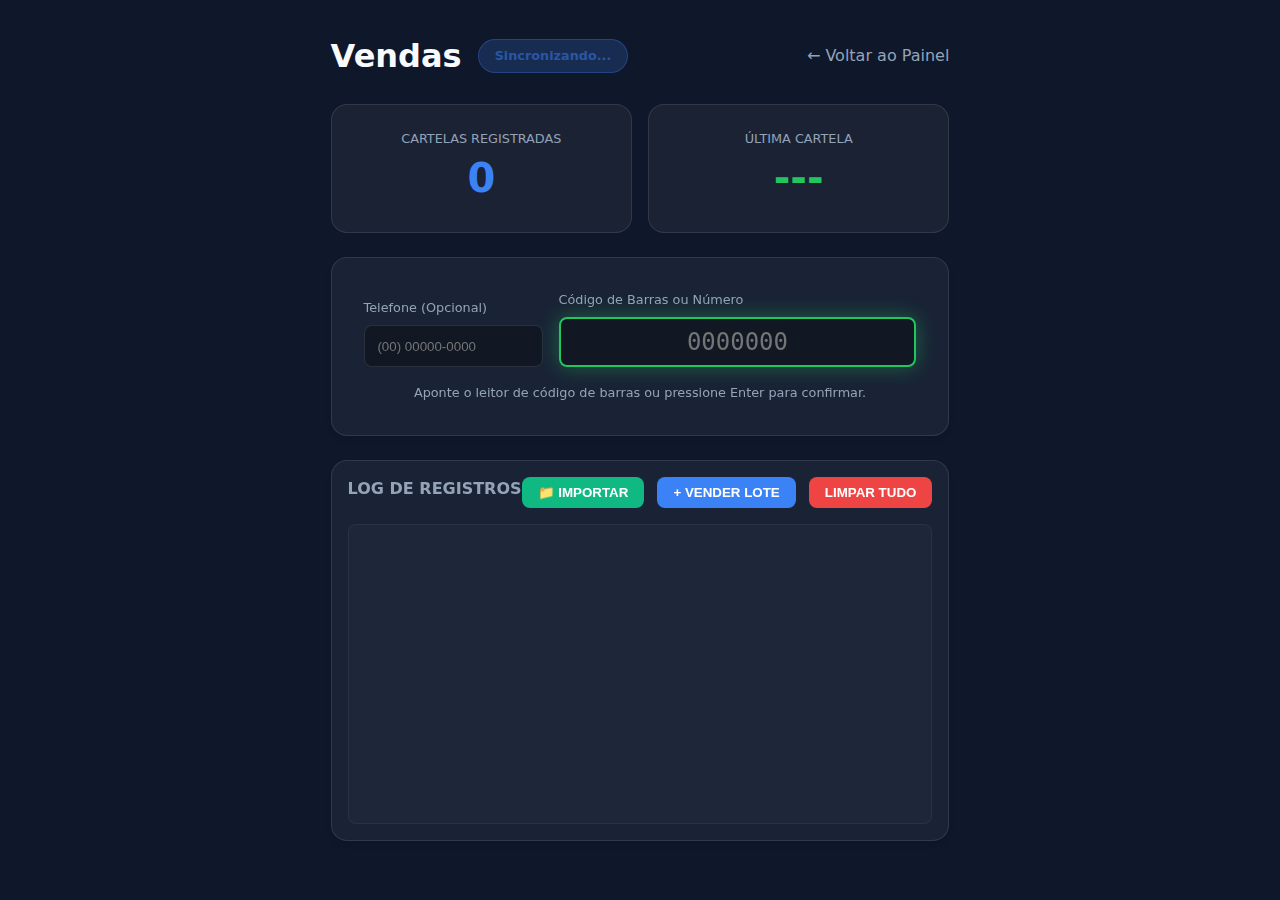
<file: frontend/vendas.html>
<!DOCTYPE html>
<html lang="pt-BR">

<head>
    <meta charset="UTF-8">
    <meta name="viewport" content="width=device-width, initial-scale=1.0">
    <title>BingoSys - Registro de Vendas</title>
    <link rel="stylesheet" href="css/style.css">
    <style>
        .vendas-container {
            max-width: 800px;
            margin: 2rem auto;
            display: flex;
            flex-direction: column;
            gap: 1.5rem;
        }

        .stats-row {
            display: grid;
            grid-template-columns: 1fr 1fr;
            gap: 1rem;
        }

        .stat-card {
            background: rgba(255, 255, 255, 0.05);
            padding: 1.5rem;
            border-radius: var(--radius-lg);
            text-align: center;
            border: 1px solid rgba(255, 255, 255, 0.1);
        }

        .stat-value {
            font-size: 2.5rem;
            font-weight: 800;
            color: var(--accent-primary);
        }

        .barcode-input {
            width: 100%;
            padding: 1.5rem;
            background: rgba(0, 0, 0, 0.3);
            border: 2px solid var(--accent-primary);
            border-radius: var(--radius-md);
            color: white;
            font-size: 2rem;
            text-align: center;
            font-family: monospace;
            box-shadow: 0 0 15px rgba(59, 130, 246, 0.3);
        }

        .barcode-input:focus {
            outline: none;
            border-color: var(--success);
            box-shadow: 0 0 20px rgba(34, 197, 94, 0.4);
        }

        .recent-list {
            list-style: none;
            background: rgba(255, 255, 255, 0.02);
            border-radius: var(--radius-md);
            height: 300px;
            overflow-y: auto;
            padding: 1rem;
            border: 1px solid rgba(255, 255, 255, 0.05);
        }

        .recent-item {
            padding: 0.5rem;
            border-bottom: 1px solid rgba(255, 255, 255, 0.05);
            display: flex;
            justify-content: space-between;
            animation: slideIn 0.3s ease-out;
        }

        @keyframes slideIn {
            from {
                transform: translateX(-10px);
                opacity: 0;
            }

            to {
                transform: translateX(0);
                opacity: 1;
            }
        }

        .header {
            display: flex;
            justify-content: space-between;
            align-items: center;
        }

        .btn-clear {
            background: var(--danger);
            color: white;
            border: none;
            padding: 0.5rem 1rem;
            border-radius: var(--radius-md);
            cursor: pointer;
            font-weight: 600;
        }

        .error-blink {
            animation: errorBlink 0.3s infinite alternate;
            border-color: var(--danger) !important;
            box-shadow: 0 0 20px rgba(239, 68, 68, 0.6) !important;
        }

        @keyframes errorBlink {
            from {
                opacity: 1;
            }

            to {
                opacity: 0.5;
            }
        }

        .mode-badge {
            font-size: 0.8rem;
            background: rgba(59, 130, 245, 0.2);
            padding: 0.4rem 1rem;
            border-radius: 100px;
            color: var(--accent-glow);
            border: 1px solid rgba(59, 130, 245, 0.3);
            font-weight: 600;
        }

        .chances-tag {
            background: var(--success);
            color: black;
            font-size: 0.65rem;
            padding: 0.1rem 0.4rem;
            border-radius: 4px;
            font-weight: 800;
            margin-left: 0.5rem;
        }

        /* Modal Styles */
        .modal {
            display: none;
            position: fixed;
            top: 0;
            left: 0;
            width: 100%;
            height: 100%;
            background: rgba(0, 0, 0, 0.8);
            backdrop-filter: blur(5px);
            align-items: center;
            justify-content: center;
            z-index: 1000;
        }

        .modal-content {
            background: #1e293b;
            padding: 2rem;
            border-radius: var(--radius-lg);
            border: 1px solid rgba(255, 255, 255, 0.1);
            width: 100%;
            max-width: 400px;
        }

        .modal-header {
            margin-bottom: 1.5rem;
            font-size: 1.2rem;
            font-weight: 600;
            color: var(--accent-primary);
        }

        .modal-footer {
            display: flex;
            justify-content: flex-end;
            gap: 1rem;
            margin-top: 1.5rem;
        }
    </style>
</head>

<body>
    <div class="vendas-container">
        <div class="header">
            <div style="display: flex; align-items: center; gap: 1rem;">
                <h1 class="section-title" style="margin:0; border:0;">Vendas</h1>
                <div id="mode-display" class="mode-badge">Sincronizando...</div>
            </div>
            <a href="panel.html" style="color: var(--text-secondary); text-decoration: none;">← Voltar ao Painel</a>
        </div>

        <div class="stats-row">
            <div class="stat-card">
                <div style="color: var(--text-secondary); text-transform: uppercase; font-size: 0.8rem;">Cartelas
                    Registradas</div>
                <div id="total-count" class="stat-value">0</div>
            </div>
            <div class="stat-card">
                <div style="color: var(--text-secondary); text-transform: uppercase; font-size: 0.8rem;">Última Cartela
                </div>
                <div id="last-ticket" class="stat-value" style="color: var(--success);">---</div>
            </div>
        </div>

        <div class="glass-panel" style="padding: 2rem;">
            <div
                style="display: flex; gap: 1rem; align-items: flex-end; justify-content: center; margin-bottom: 0.5rem;">
                <div style="flex: 1; max-width: 200px;">
                    <label
                        style="display: block; font-size: 0.8rem; margin-bottom: 0.5rem; color: var(--text-secondary);">Telefone
                        (Opcional)</label>
                    <input type="tel" id="venda-telefone" placeholder="(00) 00000-0000"
                        style="width:100%; padding: 0.8rem; background: rgba(0,0,0,0.3); border: 1px solid rgba(255,255,255,0.1); border-radius: 8px; color: white;">
                </div>
                <div style="flex: 2;">
                    <label
                        style="display: block; font-size: 0.8rem; margin-bottom: 0.5rem; color: var(--text-secondary);">Código
                        de Barras ou Número</label>
                    <input type="text" id="barcode-input" class="barcode-input" placeholder="0000000" autofocus
                        autocomplete="off" style="padding: 0.8rem; font-size: 1.5rem; height: 50px;">
                </div>
            </div>
            <div style="text-align: center; color: var(--text-secondary); font-size: 0.8rem; margin-top: 1rem;">
                Aponte o leitor de código de barras ou pressione Enter para confirmar.
            </div>
        </div>

        <div class="glass-panel" style="padding: 1rem;">
            <div style="display: flex; justify-content: space-between; margin-bottom: 1rem;">
                <span style="color: var(--text-secondary); font-weight: 600;">LOG DE REGISTROS</span>
                <div>
                    <input type="file" id="file-import" style="display: none;" accept=".txt,.csv"
                        onchange="handleFileImport(this)">
                    <button onclick="document.getElementById('file-import').click()"
                        style="background: #10b981; border: none; padding: 0.5rem 1rem; border-radius: var(--radius-md); cursor: pointer; font-weight: 600; color: white; margin-right: 0.5rem;">📁
                        IMPORTAR</button>
                    <button onclick="openBatchModal()"
                        style="background: var(--accent-primary); border: none; padding: 0.5rem 1rem; border-radius: var(--radius-md); cursor: pointer; font-weight: 600; color: white; margin-right: 0.5rem;">+
                        VENDER LOTE</button>
                    <button onclick="clearSales()" class="btn-clear"
                        style="background: var(--danger); border: none; padding: 0.5rem 1rem; border-radius: var(--radius-md); cursor: pointer; font-weight: 600; color: white;">LIMPAR
                        TUDO</button>
                </div>
            </div>
            <ul id="recent-log" class="recent-list">
                <!-- Log items -->
            </ul>
        </div>
    </div>

    <!-- Modal Lote Teste -->
    <div id="modal-batch" class="modal">
        <div class="modal-content">
            <div class="modal-header">Venda de Cartelas em Lote</div>
            <div style="margin-bottom: 1rem;">
                <label style="display: block; margin-bottom: 0.5rem; color: #94a3b8; font-size: 0.875rem;">Quantidade de
                    Cartelas</label>
                <input type="number" id="batch-qty" value="100" min="1" max="10000"
                    style="width: 100%; padding: 0.8rem; background: rgba(0,0,0,0.3); border: 1px solid rgba(255,255,255,0.1); border-radius: 8px; color: white; text-align: center; font-size: 1.2rem; margin-bottom: 1rem;">

                <label style="display: block; margin-bottom: 0.5rem; color: #94a3b8; font-size: 0.875rem;">Telefone do
                    Participante (Opcional)</label>
                <input type="tel" id="batch-phone" placeholder="(00) 00000-0000"
                    style="width: 100%; padding: 0.8rem; background: rgba(0,0,0,0.3); border: 1px solid rgba(255,255,255,0.1); border-radius: 8px; color: white; text-align: center; font-size: 1.2rem;">
            </div>
            <div class="modal-footer">
                <button onclick="closeBatchModal()"
                    style="background: none; border: 1px solid #475569; color: #94a3b8; padding: 0.5rem 1rem; border-radius: 8px; cursor: pointer;">CANCELAR</button>
                <button onclick="confirmBatch()"
                    style="background: var(--accent-primary); border: none; color: white; padding: 0.5rem 1rem; border-radius: 8px; cursor: pointer; font-weight: 600;">CONFIRMAR
                    VENDA</button>
            </div>
        </div>
    </div>

    <script src="js/auth.js"></script>
    <script src="js/socket.js"></script>
    <script>
        const input = document.getElementById('barcode-input');
        const elTotal = document.getElementById('total-count');
        const elLast = document.getElementById('last-ticket');
        const elLog = document.getElementById('recent-log');
        const elMode = document.getElementById('mode-display');

        let currentConfig = { maxBalls: 75, numChances: 1, gridIndex: 0 };
        let availableModes = [];

        input.addEventListener('keypress', (e) => {
            if (e.key === 'Enter') {
                const val = input.value.trim();
                const tel = document.getElementById('venda-telefone').value.trim();
                if (val) {
                    // Envia para o servidor
                    bingoSocket.send("register_ticket", {
                        barcode: parseInt(val),
                        telefone: tel
                    });
                    input.value = '';
                }
            }
        });

        bingoSocket.on('connected', () => {
            console.log("Conectado ao servidor. Sincronizando sessão...");
            const session = BingoAuth.getSession();
            if (session.chave) {
                bingoSocket.send('login', { chave: session.chave });
            } else {
                window.location.href = 'login.html';
            }
        });

        bingoSocket.on('sync_status', (data) => {
            elTotal.textContent = data.totalRegistered;

            if (data.modes) availableModes = data.modes;

            if (data.maxBalls !== undefined) {
                currentConfig.maxBalls = data.maxBalls;
                currentConfig.gridIndex = data.gridIndex;
                currentConfig.numChances = data.numChances;
                updateModeDisplay();
            }
        });

        bingoSocket.on('config_updated', (data) => {
            currentConfig.maxBalls = data.maxBalls;
            currentConfig.gridIndex = data.gridIndex;
            currentConfig.numChances = data.numChances;
            updateModeDisplay();
        });

        function updateModeDisplay() {
            const mode = availableModes.find(m => m.balls == currentConfig.maxBalls && m.grid == currentConfig.gridIndex);
            const modeName = mode ? mode.name : `${currentConfig.maxBalls} Bolas`;
            elMode.textContent = `${modeName} | ${currentConfig.numChances} Chance(s)`;
        }

        bingoSocket.on('ticket_registered', (data) => {
            if (data.status === 'error') {
                alert('ERRO: ' + data.message);
                input.classList.add('error-blink');
                setTimeout(() => input.classList.remove('error-blink'), 500);
                return;
            }

            elTotal.textContent = data.totalRegistered;
            elLast.textContent = '#' + data.ticketId;

            const time = data.timestamp ? data.timestamp.split(' ')[1] : '--:--';
            const chancesTag = data.chances > 1 ? `<span class="chances-tag">${data.chances} CHANCES</span>` : '';

            const li = document.createElement('li');
            li.className = 'recent-item';
            li.innerHTML = `
                <div>
                    <span>Cartela #${data.ticketId}</span>
                    ${chancesTag}
                </div>
                <div style="display: flex; align-items: center; gap: 10px;">
                    <span style="color: var(--text-secondary); font-size: 0.8rem;">${time}</span>
                    <span style="color: var(--success); font-weight: 700;">OK</span>
                </div>
            `;
            elLog.insertBefore(li, elLog.firstChild);
        });

        bingoSocket.on('batch_registration_finished', (data) => {
            elTotal.textContent = data.totalRegistered;
            alert(`${data.count} cartelas registradas em lote com sucesso!`);
        });

        bingoSocket.on('sales_cleared', (data) => {
            elTotal.textContent = '0';
            elLast.textContent = '---';
            elLog.innerHTML = '';
            alert('Vendas limpas!');
        });

        function clearSales() {
            if (confirm("Deseja LIMPAR todas as cartelas registradas? Isse não pode ser desfeito.")) {
                bingoSocket.send("clear_sales");
            }
        }

        function openBatchModal() {
            document.getElementById('modal-batch').style.display = 'flex';
            document.getElementById('batch-qty').focus();
        }
        function closeBatchModal() {
            document.getElementById('modal-batch').style.display = 'none';
        }
        function confirmBatch() {
            const qty = parseInt(document.getElementById('batch-qty').value);
            const tel = document.getElementById('batch-phone').value.trim();

            if (isNaN(qty) || qty < 1) {
                alert("Por favor, informe uma quantidade válida.");
                return;
            }
            if (!tel) {
                alert("Por favor, informe um telefone para as cartelas de teste.");
                return;
            }
            bingoSocket.send("register_random", { count: qty, telefone: tel });
            closeBatchModal();
        }

        // File Import Logic
        function handleFileImport(input) {
            const file = input.files[0];
            if (!file) return;

            const reader = new FileReader();
            reader.onload = (e) => {
                const text = e.target.result;
                const lines = text.split(/\r?\n/);
                const list = [];

                lines.forEach(line => {
                    const [barcode, telefone] = line.split(/[,;]/);
                    if (barcode && barcode.trim()) {
                        list.push({
                            barcode: parseInt(barcode.trim()),
                            telefone: (telefone || "").trim()
                        });
                    }
                });

                if (list.length > 0) {
                    if (confirm(`Deseja importar ${list.length} registros de venda?`)) {
                        bingoSocket.send("import_sales", { list: list });
                    }
                } else {
                    alert("Nenhum registro encontrado no arquivo.");
                }
                input.value = ""; // Reset file input
            };
            reader.readAsText(file);
        }
    </script>
</body>

</html>
</file>
<file: frontend/css/style.css>
:root {
    /* Color Palette - Premium Dark */
    --bg-primary: #0f172a;
    --bg-secondary: #1e293b;
    --bg-glass: rgba(30, 41, 59, 0.7);
    
    --text-primary: #f8fafc;
    --text-secondary: #94a3b8;
    
    --accent-primary: #3b82f6; /* Blue 500 */
    --accent-glow: rgba(59, 130, 246, 0.5);
    
    --success: #22c55e;
    --warning: #eab308;
    --danger: #ef4444;

    /* Spacing & Layout */
    --header-height: 80px;
    --radius-lg: 16px;
    --radius-md: 8px;
    
    /* Typography */
    --font-main: 'Inter', system-ui, -apple-system, sans-serif;
}

* {
    margin: 0;
    padding: 0;
    box-sizing: border-box;
}

body {
    background-color: var(--bg-primary);
    color: var(--text-primary);
    font-family: var(--font-main);
    line-height: 1.5;
    overflow-x: hidden;
    min-height: 100vh;
    display: flex;
    flex-direction: column;
}

/* Utilities */
.glass-panel {
    background: var(--bg-glass);
    backdrop-filter: blur(12px);
    -webkit-backdrop-filter: blur(12px);
    border: 1px solid rgba(255, 255, 255, 0.1);
    border-radius: var(--radius-lg);
    box-shadow: 0 4px 6px -1px rgba(0, 0, 0, 0.1), 0 2px 4px -1px rgba(0, 0, 0, 0.06);
}

.btn {
    display: inline-flex;
    align-items: center;
    justify-content: center;
    padding: 0.75rem 1.5rem;
    border-radius: var(--radius-md);
    font-weight: 600;
    cursor: pointer;
    transition: all 0.2s ease;
    border: none;
    outline: none;
}

.btn-primary {
    background: linear-gradient(135deg, var(--accent-primary), #2563eb);
    color: white;
    box-shadow: 0 0 15px var(--accent-glow);
}

.btn-primary:hover {
    transform: translateY(-2px);
    box-shadow: 0 0 25px var(--accent-glow);
}

.container {
    max-width: 1400px;
    margin: 0 auto;
    padding: 0 2rem;
    width: 100%;
}

/* Animations */
@keyframes fadeIn {
    from { opacity: 0; transform: translateY(10px); }
    to { opacity: 1; transform: translateY(0); }
}

.animate-fade-in {
    animation: fadeIn 0.5s ease-out forwards;
}
</file>
